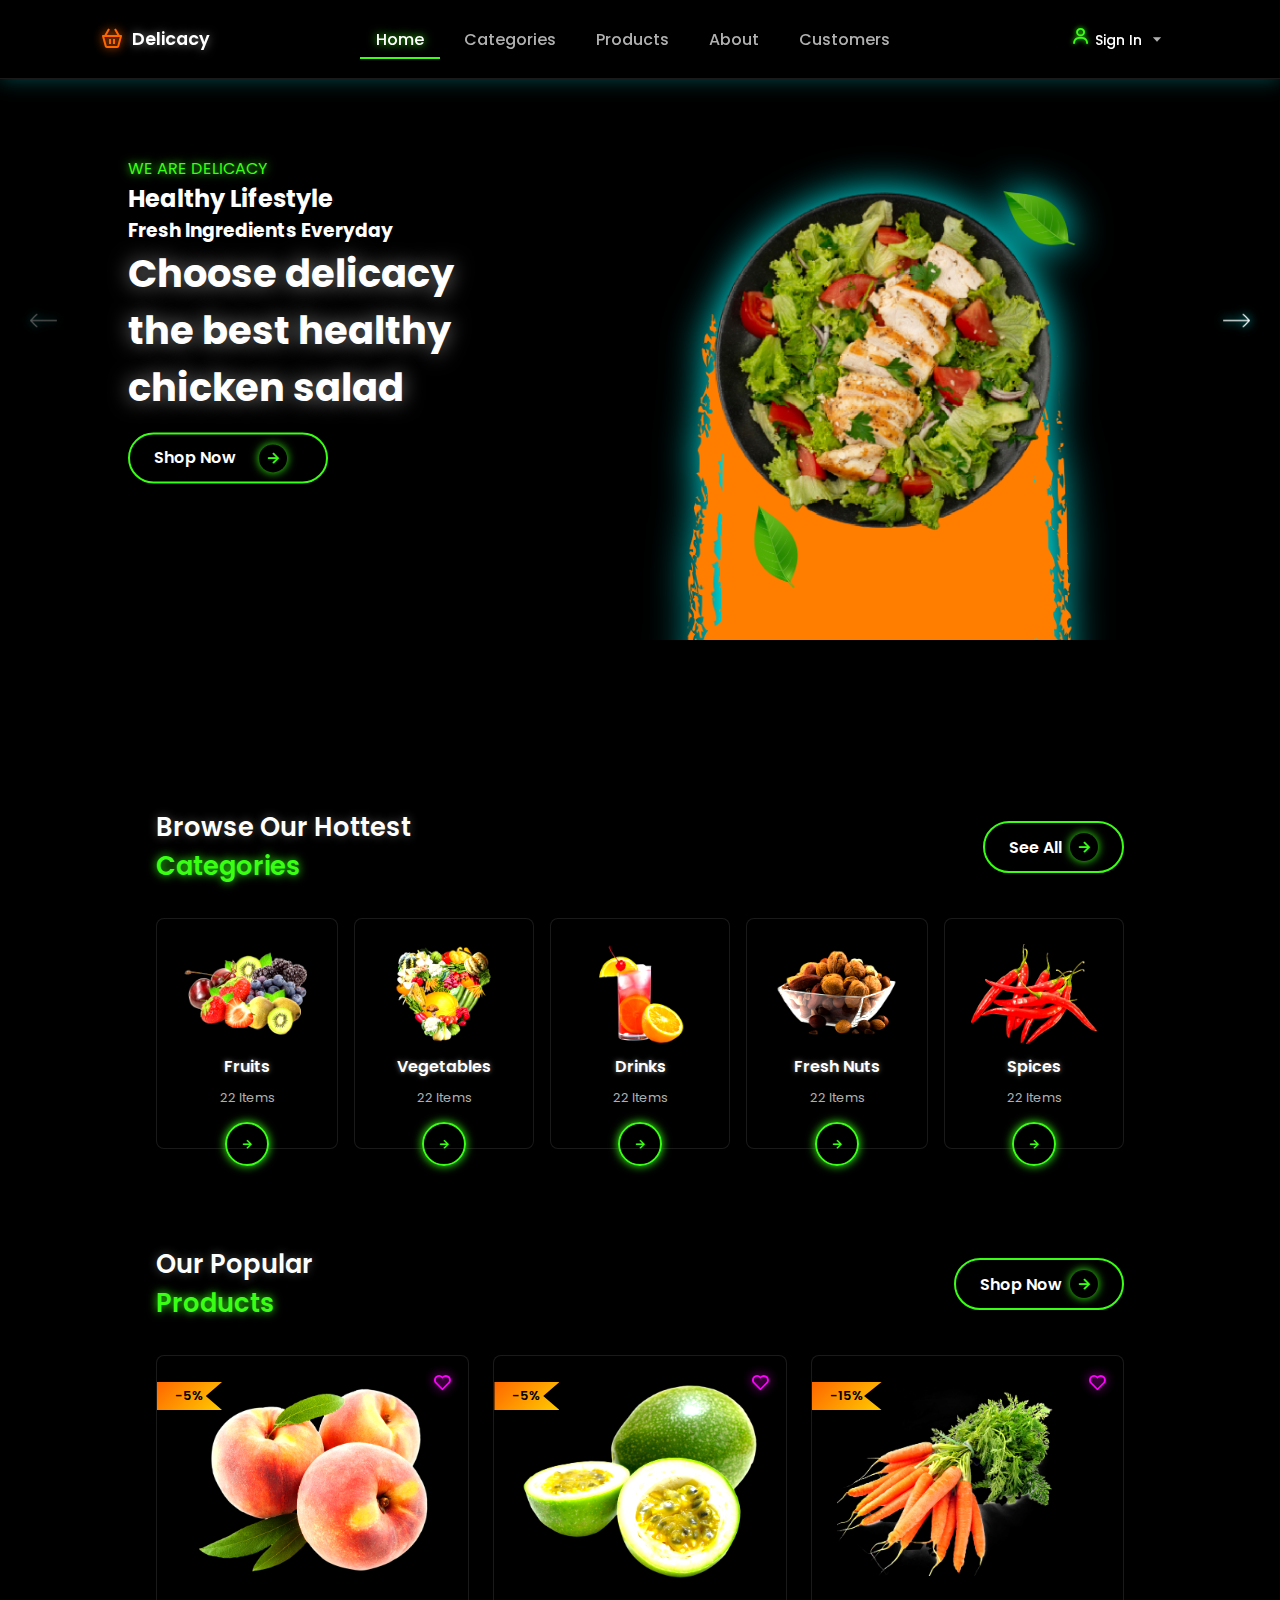
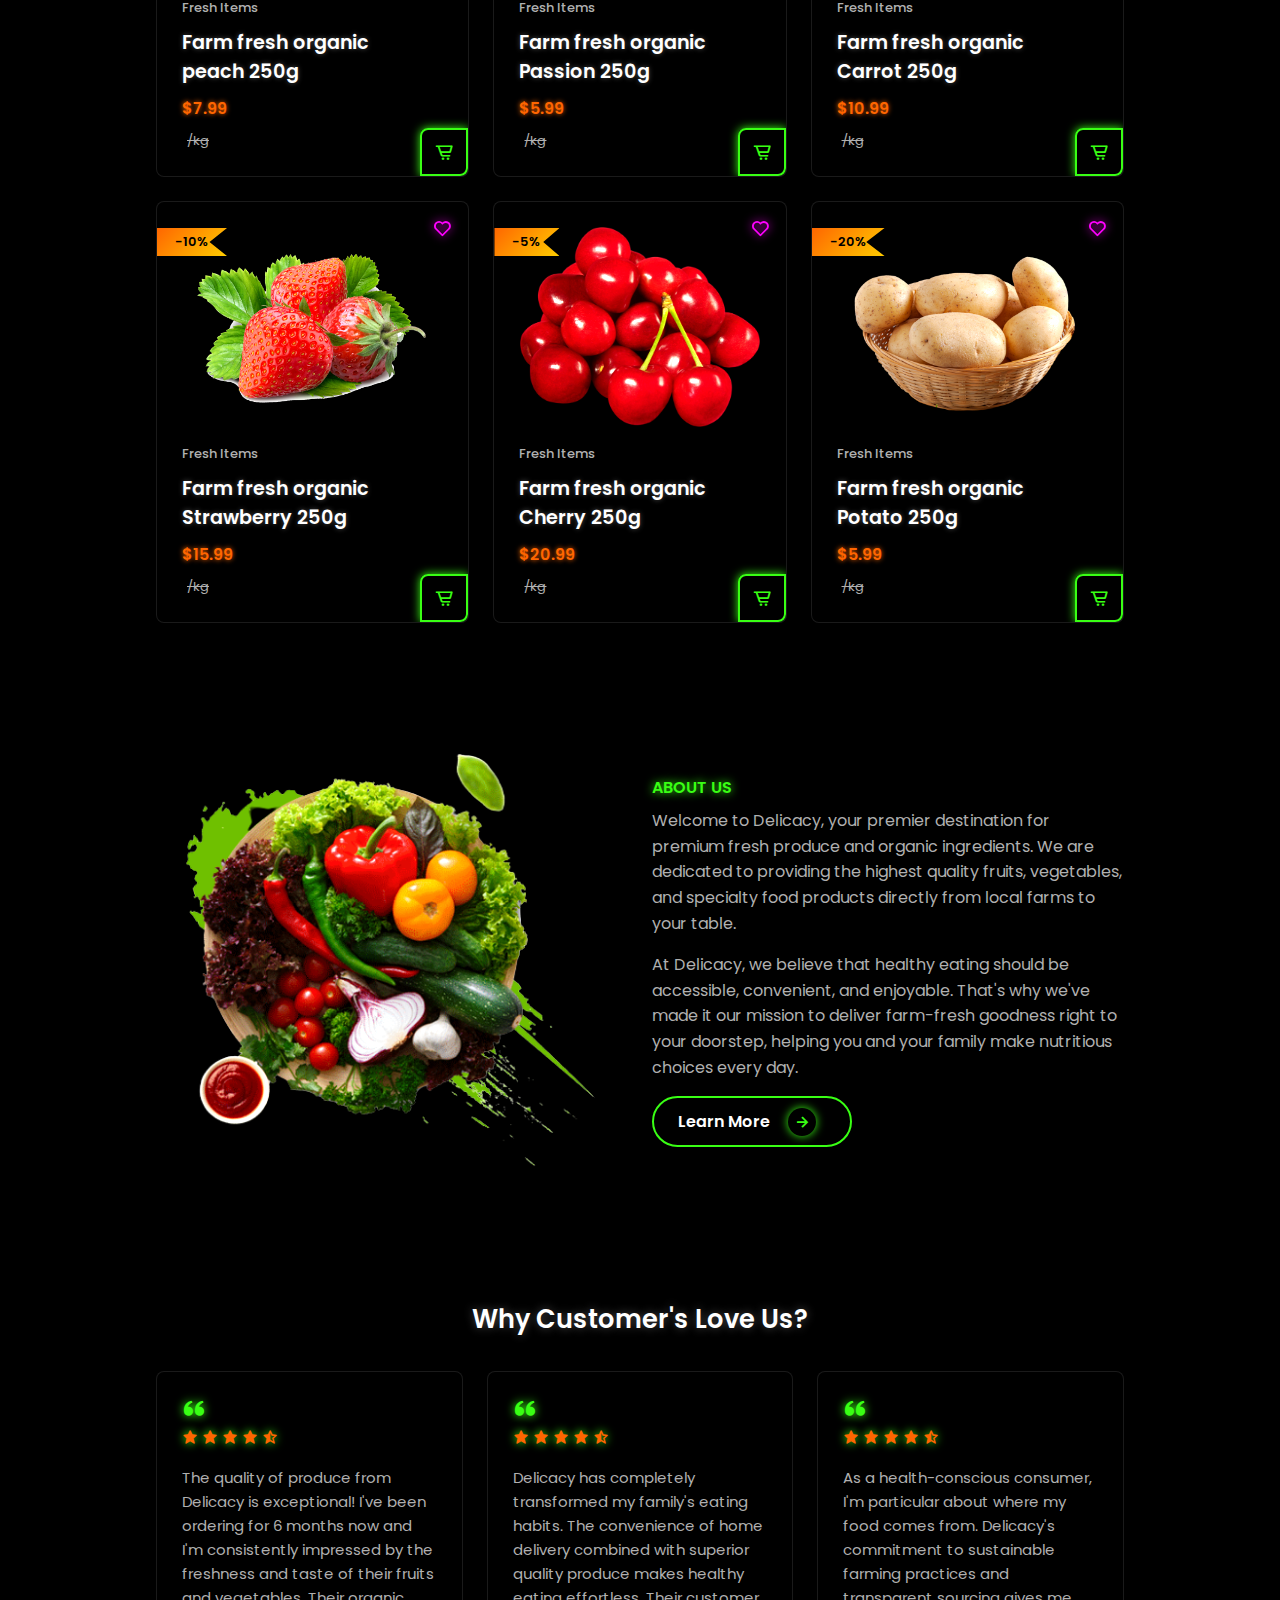
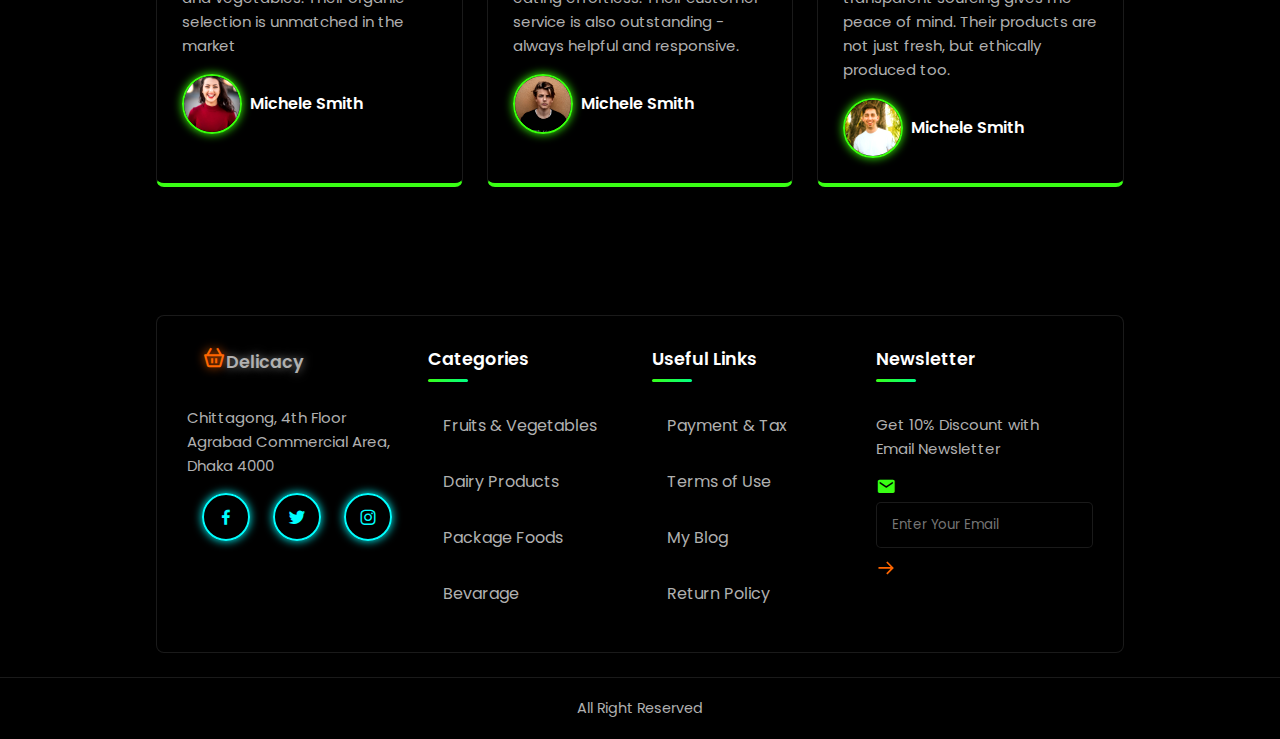
<file: index.html>
<!DOCTYPE html>
<html lang="en">

<head>
    <meta charset="UTF-8">
    <meta http-equiv="X-UA-Compatible" content="IE=edge">
    <meta name="viewport" content="width=device-width, initial-scale=1.0">
    <title>Responsive Fruits And Vegetables Website</title>
    <!-- Link To CSS -->
    <link rel="stylesheet" href="style.css">
    <!-- Box Icons -->
    <link rel="stylesheet" href="https://cdn.jsdelivr.net/npm/boxicons@latest/css/boxicons.min.css">
    <link rel="stylesheet" href="https://cdn.jsdelivr.net/npm/swiper@11/swiper-bundle.min.css" />
</head>

<body>
    <!--Navbar-->
    <header>
        <a href="#" class="logo"><i class='bx bx-basket'></i>Delicacy</a>
        <!--Menu Icon-->

        <div class="bx bx-menu" id="menu-icon"></div>
        <!--Nav List-->
        <ul class="navbar">
            <li><a href="#home" class="home-active">Home</a></li>
            <li><a href="#categories">Categories</a></li>
            <li><a href="#products">Products</a></li>
            <li><a href="#about">About</a></li>
            <li><a href="#customers">Customers</a></li>
        </ul>
        <!--Profile-->
        <div class="profile">
            <a href="/sign_in.html">
                <i class='bx bx-user'></i>
                <span>Sign In</span>
            </a>
            <i class='bx bx-caret-down'></i>
        </div>
    </header>
    <!-- Home -->
    <section class="home swiper" id="home">
        <div class="swiper-wrapper">
            <!-- Slide 1 -->
            <div class="swiper-slide container">
                <div class="home-text">
                    <span>We are Delicacy</span>
                    <h2>Healthy Lifestyle</h2> <!-- Example h2 -->
                    <h3>Fresh Ingredients Everyday</h3> <!-- Example h3 -->
                    <h1>Choose delicacy <br> the best healthy <br>chicken salad</h1>
                    <a href="#" class="btn">Shop Now<i class='bx bx-right-arrow-alt'></i></a>
                </div>
                <img src="img/home1.png" alt="">
            </div>

            <!-- Slide 2 -->
            <div class="swiper-slide container">
                <div class="home-text">
                    <span>We are Delicacy</span>
                    <h2>Organic Choices</h2>
                    <h3>Eat Better, Live Better</h3>
                    <h1>Fresh fruits and veggies <br> delivered to your <br> doorstep</h1>
                    <a href="#" class="btn">Shop Now<i class='bx bx-right-arrow-alt'></i></a>
                </div>
                <img src="img/home2.png" alt="">
            </div>

            <!-- Slide 3 -->
            <div class="swiper-slide container">
                <div class="home-text">
                    <span>We are Delicacy</span>
                    <h2>Taste The Difference</h2>
                    <h3>100% Fresh</h3>
                    <h1>Choose delicacy <br> the best healthy <br>chicken salad</h1>
                    <a href="#" class="btn">Shop Now<i class='bx bx-right-arrow-alt'></i></a>
                </div>
                <img src="img/home3.png" alt="">
            </div>
        </div>

        <!-- Swiper buttons -->
        <div class="swiper-button-next"></div>
        <div class="swiper-button-prev"></div>
    </section>
    <!-- Categories -->
    <section class="Categories" id="Categories">
        <div class="heading">
            <div class="h1"></div>
        </div>
    </section>
    <!-- Categories -->
    <section class="categories" id="categories">
        <div class="heading">
            <h1>Browse Our Hottest <br><span>Categories</span></h1>
            <a href="#" class="btn">See All <i class='bx bx-right-arrow-alt'></i></a>
        </div>

        <!-- Container Content -->
        <div class="categories-container">
            <!-- Box 1 -->
            <div class="box box1">
                <img src="img/cate1.png" alt="">
                <h2>Fruits</h2>
                <span>22 Items</span>
                <i class='bx bx-right-arrow-alt'></i>
            </div>
            <!-- Box 2 -->
            <div class="box box2">
                <img src="img/cate2.png" alt="">
                <h2>Vegetables</h2>
                <span>22 Items</span>
                <i class='bx bx-right-arrow-alt'></i>
            </div>
            <!-- Box 3 -->
            <div class="box box3">
                <img src="img/cate3.png" alt="">
                <h2>Drinks</h2>
                <span>22 Items</span>
                <i class='bx bx-right-arrow-alt'></i>
            </div>
            <!-- Box 4 -->
            <div class="box box4">
                <img src="img/cate4.png" alt="">
                <h2>Fresh Nuts</h2>
                <span>22 Items</span>
                <i class='bx bx-right-arrow-alt'></i>
            </div>
            <!-- Box 5 -->
            <div class="box box5">
                <img src="img/cate5.png" alt="">
                <h2>Spices</h2>
                <span>22 Items</span>
                <i class='bx bx-right-arrow-alt'></i>
            </div>
        </div>
    </section>
    <!-- Products -->
    <section class="products" id="products">
        <div class="heading">
            <h1>Our Popular <br><span>Products</span></h1>
            <a href="#" class="btn">Shop Now<i class='bx bx-right-arrow-alt'></i></a>
        </div>
        <!-- Product Content -->
        <div class="products-container">
            <!-- Box 1 -->
            <div class="box">
                <img src="img/p1.png" alt="">
                <span>Fresh Items</span>
                <h2>Farm fresh organic <br>peach 250g</h2>
                <h3 class="price">$7.99 <span>/kg</span></h3>
                <i class='bx bx-cart-alt'></i>
                <i class='bx bx-heart'></i>
                <span class="discount">-5%</span>
            </div>
            <!-- Box 2 -->
            <div class="box">
                <img src="img/p2.png" alt="">
                <span>Fresh Items</span>
                <h2>Farm fresh organic <br>Passion 250g</h2>
                <h3 class="price">$5.99 <span>/kg</span></h3>
                <i class='bx bx-cart-alt'></i>
                <i class='bx bx-heart'></i>
                <span class="discount">-5%</span>
            </div>
            <!-- Box 3 -->
            <div class="box">
                <img src="img/p3.png" alt="">
                <span>Fresh Items</span>
                <h2>Farm fresh organic <br>Carrot 250g</h2>
                <h3 class="price">$10.99 <span>/kg</span></h3>
                <i class='bx bx-cart-alt'></i>
                <i class='bx bx-heart'></i>
                <span class="discount">-15%</span>
            </div>
            <!-- Box 4 -->
            <div class="box">
                <img src="img/p4.png" alt="">
                <span>Fresh Items</span>
                <h2>Farm fresh organic <br>Strawberry 250g</h2>
                <h3 class="price">$15.99 <span>/kg</span></h3>
                <i class='bx bx-cart-alt'></i>
                <i class='bx bx-heart'></i>
                <span class="discount">-10%</span>
            </div>
            <!-- Box 5 -->
            <div class="box">
                <img src="img/p5.png" alt="">
                <span>Fresh Items</span>
                <h2>Farm fresh organic <br>Cherry 250g</h2>
                <h3 class="price">$20.99 <span>/kg</span></h3>
                <i class='bx bx-cart-alt'></i>
                <i class='bx bx-heart'></i>
                <span class="discount">-5%</span>
            </div>
            <!-- Box 6 -->
            <div class="box">
                <img src="img/p6.png" alt="">
                <span>Fresh Items</span>
                <h2>Farm fresh organic <br>Potato 250g</h2>
                <h3 class="price">$5.99 <span>/kg</span></h3>
                <i class='bx bx-cart-alt'></i>
                <i class='bx bx-heart'></i>
                <span class="discount">-20%</span>
            </div>
        </div>
    </section>
    <!-- About -->
    <section class="about" id="about">
        <img src="img/about.png" alt="">
        <div class="about-text">
            <span>About Us</span>
            <p>Welcome to Delicacy, your premier destination for premium fresh produce and organic ingredients. We are
                dedicated to providing the highest quality fruits, vegetables, and specialty food products directly from
                local farms to your table.
            </p>
            <p>At Delicacy, we believe that healthy eating should be accessible, convenient, and enjoyable. That's why
                we've made it our mission to deliver farm-fresh goodness right to your doorstep, helping you and your
                family make nutritious choices every day.</p>
            <a href="#" class="btn">Learn More<i class='bx bx-right-arrow-alt'></i></a>
        </div>
    </section>
    <!-- Customers -->
    <section class="customers" id="customers">
        <h2>Why Customer's Love Us?</h2>
        <!-- Customers Content -->
        <div class="customers-container">
            <!-- Review 1-->
            <div class="box">
                <i class='bx bxs-quote-alt-left'></i>
                <div class="stars">
                    <i class='bx bxs-star'></i>
                    <i class='bx bxs-star'></i>
                    <i class='bx bxs-star'></i>
                    <i class='bx bxs-star'></i>
                    <i class='bx bxs-star-half'></i>
                </div>
                <p>The quality of produce from Delicacy is exceptional! I've been ordering for 6 months now and I'm
                    consistently impressed by the freshness and taste of their fruits and vegetables. Their organic
                    selection is unmatched in the market</p>
                <div class="review-profile">
                    <img src="img/c1.jpg" alt="">
                    <h3>Michele Smith</h3>
                </div>
            </div>
            <!-- Review 2-->
            <div class="box">
                <i class='bx bxs-quote-alt-left'></i>
                <div class="stars">
                    <i class='bx bxs-star'></i>
                    <i class='bx bxs-star'></i>
                    <i class='bx bxs-star'></i>
                    <i class='bx bxs-star'></i>
                    <i class='bx bxs-star-half'></i>
                </div>
                <p>Delicacy has completely transformed my family's eating habits. The convenience of home delivery
                    combined with superior quality produce makes healthy eating effortless. Their customer service is
                    also outstanding - always helpful and responsive.</p>
                <div class="review-profile">
                    <img src="img/c2.jpg" alt="">
                    <h3>Michele Smith</h3>
                </div>
            </div>
            <!-- Review 3-->
            <div class="box">
                <i class='bx bxs-quote-alt-left'></i>
                <div class="stars">
                    <i class='bx bxs-star'></i>
                    <i class='bx bxs-star'></i>
                    <i class='bx bxs-star'></i>
                    <i class='bx bxs-star'></i>
                    <i class='bx bxs-star-half'></i>
                </div>
                <p>As a health-conscious consumer, I'm particular about where my food comes from. Delicacy's commitment
                    to sustainable farming practices and transparent sourcing gives me peace of mind. Their products are
                    not just fresh, but ethically produced too.</p>
                <div class="review-profile">
                    <img src="img/c3.jpg" alt="">
                    <h3>Michele Smith</h3>
                </div>
            </div>
        </div>
    </section>
    <section>
        <section class="footer" id="footer">
            <div class="footer-box">
                <a href="#" class="logo"><i class='bx bx-basket'></i>Delicacy</a>
                <p>Chittagong, 4th Floor <br>Agrabad Commercial Area, Dhaka 4000</p>
                <div class="social">
                    <a href="#"><i class='bx bxl-facebook'></i></a>
                    <a href="#"><i class='bx bxl-twitter'></i></a>
                    <a href="#"><i class='bx bxl-instagram'></i></a>
                </div>
            </div>
            <div class="footer-box">
                <h2>Categories</h2>
                <a href="#">Fruits & Vegetables</a>
                <a href="#">Dairy Products</a>
                <a href="#">Package Foods</a>
                <a href="#">Bevarage</a>
            </div>
            <div class="footer-box">
                <h2>Useful Links</h2>
                <a href="#">Payment & Tax</a>
                <a href="#">Terms of Use</a>
                <a href="#">My Blog</a>
                <a href="#">Return Policy</a>
            </div>
            <div class="footer-box">
                <h2>Newsletter</h2>
                <p>Get 10% Discount with <br>Email Newsletter</p>
                <form action="">
                    <i class="bx bxs-envelope"></i>
                    <input type="email" name="" id="" placeholder="Enter Your Email">
                    <i class="bx bx-arrow-back bx-rotate-180"></i>
                </form>
            </div>
        </section>
    </section>
    <!-- Copyright -->
    <div class="copyright">
        <p>All Right Reserved</p>
    </div>
    <!-- Swiper JS -->
    <script src="https://cdn.jsdelivr.net/npm/swiper@11/swiper-bundle.min.js"></script>

    <!-- Link to JS-->
    <script src="main.js"></script>
</body>

</html>
</file>
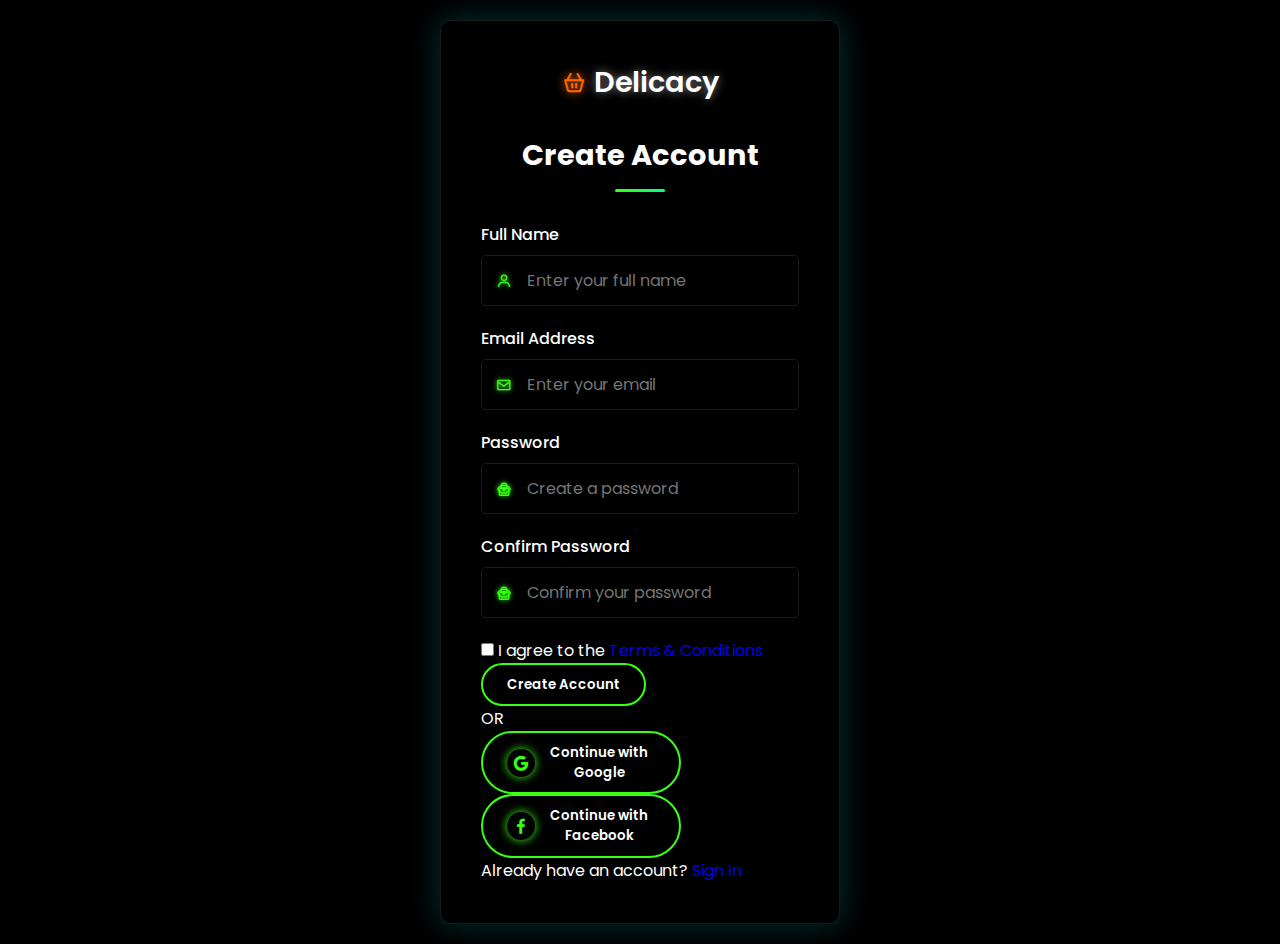
<file: register.html>
<!DOCTYPE html>
<html lang="en">
<head>
    <meta charset="UTF-8">
    <meta http-equiv="X-UA-Compatible" content="IE=edge">
    <meta name="viewport" content="width=device-width, initial-scale=1.0">
    <title>Register - Delicacy</title>
    <link rel="stylesheet" href="style.css">
    <link rel="stylesheet" href="https://cdn.jsdelivr.net/npm/boxicons@latest/css/boxicons.min.css">
</head>
<body>
    <!-- Register Container -->
    <div class="register-container">
        <div class="register-box">
            <div class="register-logo">
                <a href="index.html" class="logo"><i class='bx bx-basket'></i>Delicacy</a>
            </div>
            
            <h2>Create Account</h2>
            
            <form class="register-form" action="#" method="POST">
                <div class="form-group">
                    <label for="fullName">Full Name</label>
                    <div class="input-group">
                        <i class='bx bx-user'></i>
                        <input type="text" id="fullName" name="fullName" placeholder="Enter your full name" required>
                    </div>
                </div>
                
                <div class="form-group">
                    <label for="email">Email Address</label>
                    <div class="input-group">
                        <i class='bx bx-envelope'></i>
                        <input type="email" id="email" name="email" placeholder="Enter your email" required>
                    </div>
                </div>
                
                <div class="form-group">
                    <label for="password">Password</label>
                    <div class="input-group">
                        <i class='bx bx-lock-alt'></i>
                        <input type="password" id="password" name="password" placeholder="Create a password" required>
                        <i class='bx bx-show'></i>
                    </div>
                </div>
                
                <div class="form-group">
                    <label for="confirmPassword">Confirm Password</label>
                    <div class="input-group">
                        <i class='bx bx-lock-alt'></i>
                        <input type="password" id="confirmPassword" name="confirmPassword" placeholder="Confirm your password" required>
                        <i class='bx bx-show'></i>
                    </div>
                </div>
                
                <div class="form-options">
                    <div class="terms">
                        <input type="checkbox" id="terms" name="terms" required>
                        <label for="terms">I agree to the <a href="#">Terms & Conditions</a></label>
                    </div>
                </div>
                
                <button type="submit" class="btn btn-primary">Create Account</button>
                
                <div class="divider">
                    <span>OR</span>
                </div>
                
                <div class="social-signin">
                    <button type="button" class="btn btn-google">
                        <i class='bx bxl-google'></i>
                        Continue with Google
                    </button>
                    <button type="button" class="btn btn-facebook">
                        <i class='bx bxl-facebook'></i>
                        Continue with Facebook
                    </button>
                </div>
                
                <div class="signin-link">
                    <p>Already have an account? <a href="/sign_in.html">Sign In</a></p>
                </div>
            </form>
        </div>
    </div>

    <script>
        // Toggle password visibility
        document.querySelectorAll('.bx-show').forEach(icon => {
            icon.addEventListener('click', function() {
                const input = this.parentElement.querySelector('input');
                if (input.type === 'password') {
                    input.type = 'text';
                    this.classList.replace('bx-show', 'bx-hide');
                } else {
                    input.type = 'password';
                    this.classList.replace('bx-hide', 'bx-show');
                }
            });
        });

        // Form validation
        document.querySelector('.register-form').addEventListener('submit', function(e) {
            e.preventDefault();
            const fullName = document.getElementById('fullName').value;
            const email = document.getElementById('email').value;
            const password = document.getElementById('password').value;
            const confirmPassword = document.getElementById('confirmPassword').value;
            const terms = document.getElementById('terms').checked;
            
            // Basic validation
            if (!fullName || !email || !password || !confirmPassword) {
                alert('Please fill in all fields');
                return;
            }
            
            // Email validation
            const emailRegex = /^[^\s@]+@[^\s@]+\.[^\s@]+$/;
            if (!emailRegex.test(email)) {
                alert('Please enter a valid email address');
                return;
            }
            
            // Password validation
            if (password.length < 8) {
                alert('Password must be at least 8 characters long');
                return;
            }
            
            // Confirm password validation
            if (password !== confirmPassword) {
                alert('Passwords do not match');
                return;
            }
            
            // Terms validation
            if (!terms) {
                alert('You must agree to the Terms & Conditions');
                return;
            }
            
            // Success message (replace with actual registration)
            alert('Registration successful! Redirecting to sign in page...');
            window.location.href = 'sign_in.html';
        });
    </script>
</body>
</html>
</file>
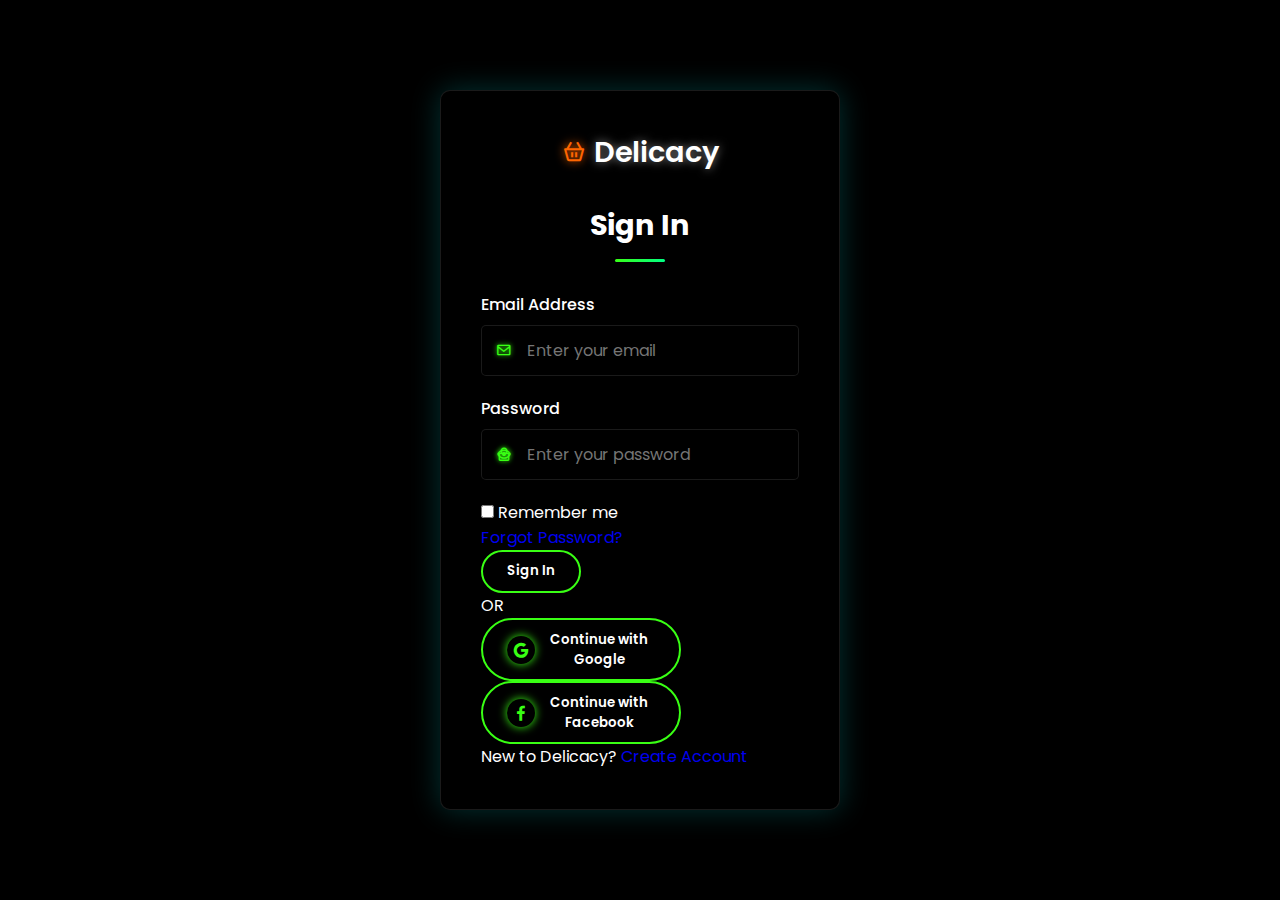
<file: sign_in.html>
<!DOCTYPE html>
<html lang="en">

<head>
    <meta charset="UTF-8">
    <meta http-equiv="X-UA-Compatible" content="IE=edge">
    <meta name="viewport" content="width=device-width, initial-scale=1.0">
    <title>Sign In - Delicacy</title>
    <link rel="stylesheet" href="style.css">
    <link rel="stylesheet" href="https://cdn.jsdelivr.net/npm/boxicons@latest/css/boxicons.min.css">
</head>

<body>
    <!-- Sign In Container -->
    <div class="signin-container">
        <div class="signin-box">
            <div class="signin-logo">
                <a href="index.html" class="logo"><i class='bx bx-basket'></i>Delicacy</a>
            </div>

            <h2>Sign In</h2>

            <form class="signin-form" action="#" method="POST">
                <div class="form-group">
                    <label for="email">Email Address</label>
                    <div class="input-group">
                        <i class='bx bx-envelope'></i>
                        <input type="email" id="email" name="email" placeholder="Enter your email" required>
                    </div>
                </div>

                <div class="form-group">
                    <label for="password">Password</label>
                    <div class="input-group">
                        <i class='bx bx-lock-alt'></i>
                        <input type="password" id="password" name="password" placeholder="Enter your password" required>
                        <i class='bx bx-show'></i>
                    </div>
                </div>

                <div class="form-options">
                    <div class="remember-me">
                        <input type="checkbox" id="remember" name="remember">
                        <label for="remember">Remember me</label>
                    </div>
                    <a href="#" class="forgot-password">Forgot Password?</a>
                </div>

                <button type="submit" class="btn btn-primary">Sign In</button>

                <div class="divider">
                    <span>OR</span>
                </div>

                <div class="social-signin">
                    <button type="button" class="btn btn-google">
                        <i class='bx bxl-google'></i>
                        Continue with Google
                    </button>
                    <button type="button" class="btn btn-facebook">
                        <i class='bx bxl-facebook'></i>
                        Continue with Facebook
                    </button>
                </div>

                <div class="signup-link">
                    <p>New to Delicacy? <a href="register.html">Create Account</a></p>
                </div>
            </form>
        </div>
    </div>

    <script>
        // Toggle password visibility
        document.querySelector('.bx-show').addEventListener('click', function () {
            const passwordInput = document.getElementById('password');
            if (passwordInput.type === 'password') {
                passwordInput.type = 'text';
                this.classList.replace('bx-show', 'bx-hide');
            } else {
                passwordInput.type = 'password';
                this.classList.replace('bx-hide', 'bx-show');
            }
        });

        // Form validation
        document.querySelector('.signin-form').addEventListener('submit', function (e) {
            e.preventDefault();
            const email = document.getElementById('email').value;
            const password = document.getElementById('password').value;

            // Basic validation
            if (!email || !password) {
                alert('Please fill in all fields');
                return;
            }

            // Email validation
            const emailRegex = /^[^\s@]+@[^\s@]+\.[^\s@]+$/;
            if (!emailRegex.test(email)) {
                alert('Please enter a valid email address');
                return;
            }

            // Success message (replace with actual authentication)
            alert('Sign in successful! Redirecting to home page...');
            window.location.href = 'index.html';
        });
    </script>
</body>

</html>
</file>
<file: style.css>
@import url('https://fonts.googleapis.com/css2?family=Poppins:wght@200;300;400;500;600;700;900&display=swap');

* {
    font-family: 'Poppins', sans-serif;
    margin: 0;
    padding: 0;
    box-sizing: border-box;
    list-style: none;
    text-decoration: none;
    scroll-padding-top: 2rem;
    scroll-behavior: smooth;
}

:root {
    /* Pure Black Backgrounds */
    --bg-primary: #000000;
    --bg-secondary: #000000;
    --bg-tertiary: #000000;
    --bg-accent: #000000;
    
    /* Neon Colors */
    --neon-green: #39ff14;
    --neon-blue: #00ffff;
    --neon-pink: #ff00ff;
    --neon-orange: #ff6600;
    --neon-purple: #bf00ff;
    
    /* Text Colors */
    --text-primary: #ffffff;
    --text-secondary: #b0b0b0;
    --text-accent: var(--neon-green);
    
    /* Gradients */
    --gradient-green: linear-gradient(135deg, #39ff14, #00ff88);
    --gradient-blue: linear-gradient(135deg, #00ffff, #0099ff);
    --gradient-purple: linear-gradient(135deg, #bf00ff, #ff00ff);
    --gradient-orange: linear-gradient(135deg, #ff6600, #ffcc00);
    
    /* Shadows */
    --neon-shadow-green: 0 0 10px #39ff14, 0 0 20px #39ff14, 0 0 30px #39ff14;
    --neon-shadow-blue: 0 0 10px #00ffff, 0 0 20px #00ffff, 0 0 30px #00ffff;
    --neon-shadow-pink: 0 0 10px #ff00ff, 0 0 20px #ff00ff, 0 0 30px #ff00ff;
    --neon-shadow-orange: 0 0 10px #ff6600, 0 0 20px #ff6600, 0 0 30px #ff6600;
}

/* Custom Scroll Bar */
::-webkit-scrollbar {
    width: 0.5rem;
    background: var(--bg-primary);
}

::-webkit-scrollbar-thumb {
    width: 0.5rem;
    background: var(--neon-green);
    border-radius: 5rem;
    box-shadow: var(--neon-shadow-green);
}

body {
    color: var(--text-primary);
    background-color: var(--bg-primary);
}

section {
    padding: 4.5rem 0 1.5rem;
}

img {
    width: 100%;
    filter: brightness(1.1) contrast(1.1);
}

header {
    position: fixed;
    width: 100%;
    top: 0;
    right: 0;
    z-index: 1000;
    display: flex;
    align-items: center;
    justify-content: space-between;
    background: var(--bg-primary);
    box-shadow: 0 0 20px rgba(0, 255, 255, 0.3);
    padding: 20px 100px;
    border-bottom: 1px solid rgba(255, 255, 255, 0.1);
    transition: 0.5s;
}

.profile {
    display: flex;
    align-items: center;
    column-gap: 0.5rem;
    cursor: pointer;
    padding: 5px 15px;
    border-radius: 20px;
    transition: all 0.3s ease;
    border: 1px solid transparent;
}

.profile:hover {
    background: rgba(57, 255, 20, 0.1);
    border-color: var(--neon-green);
    box-shadow: var(--neon-shadow-green);
}

.profile i:first-child {
    font-size: 20px;
    color: var(--neon-green);
    text-shadow: 0 0 5px var(--neon-green);
}

.profile span {
    font-size: 14px;
    font-weight: 500;
    color: var(--text-primary);
}

.profile i:last-child {
    font-size: 14px;
    color: var(--text-secondary);
}

.logo {
    display: flex;
    align-items: center;
    font-size: 1.1rem;
    font-weight: 600;
    color: var(--text-primary);
    column-gap: 0.5rem;
    text-shadow: 0 0 10px rgba(255, 255, 255, 0.5);
}

.logo .bx {
    font-size: 24px;
    color: var(--neon-orange);
    text-shadow: 0 0 10px var(--neon-orange);
}

.navbar {
    display: flex;
    align-items: center;
    gap: 0.5rem;
}

.navbar a {
    font-size: 1rem;
    font-weight: 500;
    color: var(--text-secondary);
    padding: 0.5rem 1rem;
    position: relative;
    transition: all 0.3s ease;
}

.navbar a::after {
    content: '';
    position: absolute;
    bottom: 0;
    left: 0;
    width: 0;
    height: 2px;
    background: var(--neon-green);
    transition: width 0.3s ease;
}

.navbar a:hover,
.navbar .home-active {
    color: var(--text-primary);
    text-shadow: 0 0 10px var(--neon-green);
}

.navbar a:hover::after,
.navbar .home-active::after {
    width: 100%;
}

#menu-icon {
    font-size: 24px;
    cursor: pointer;
    z-index: 10001;
    display: none;
    color: var(--neon-blue);
    text-shadow: 0 0 10px var(--neon-blue);
}

.container {
    position: relative;
    width: 100%;
    min-height: 640px;
    display: flex;
    align-items: center;
    background: #000000;
    overflow: hidden;
}

.container::before {
    content: '';
    position: absolute;
    top: 0;
    left: 0;
    right: 0;
    bottom: 0;
    background: url(img/background.png);
    background-repeat: no-repeat;
    background-size: cover;
    background-position: center;
    opacity: 0;
    z-index: -1;
}

.container img {
    width: 400px;
    position: absolute;
    bottom: -500px;
    right: 200px;
    filter: drop-shadow(0 0 20px var(--neon-blue));
}

.home-text {
    position: absolute;
    top: 50%;
    left: 10%;
    transform: translateY(-50%);
    z-index: 10;
    color: var(--text-primary);
    max-width: 500px;
}

.home-text span {
    font-weight: 400;
    text-transform: uppercase;
    color: var(--neon-green);
    text-shadow: 0 0 10px var(--neon-green);
}

.home-text h1 {
    font-size: 2.4rem;
    font-weight: 700;
    margin-bottom: 1rem;
    text-shadow: 0 0 20px rgba(255, 255, 255, 0.5);
}

.btn {
    padding: 0.6rem 1.5rem;
    background: transparent;
    color: var(--text-primary);
    font-weight: 600;
    border-radius: 5rem;
    display: flex;
    align-items: center;
    justify-content: space-between;
    column-gap: 0.5rem;
    max-width: 200px;
    border: 2px solid var(--neon-green);
    position: relative;
    overflow: hidden;
    transition: all 0.3s ease;
}

.btn::before {
    content: '';
    position: absolute;
    top: 0;
    left: -100%;
    width: 100%;
    height: 100%;
    background: var(--gradient-green);
    transition: left 0.3s ease;
    z-index: -1;
}

.btn:hover {
    color: var(--bg-primary);
    box-shadow: var(--neon-shadow-green);
}

.btn:hover::before {
    left: 0;
}

.btn .bx {
    padding: 4px;
    background: var(--bg-primary);
    color: var(--neon-green);
    border-radius: 1.2rem;
    font-size: 20px;
    margin: auto;
    box-shadow: 0 0 10px var(--neon-green);
}

.swiper-button-next {
    background: url(img/right-arrow.png);
    background-repeat: no-repeat;
    background-size: 100% auto;
    background-position: center;
    margin-right: 20px;
    filter: brightness(0) invert(1) drop-shadow(0 0 5px var(--neon-blue));
}

.swiper-button-next::after {
    display: none;
}

.swiper-button-prev {
    background: url(img/left-arrow.png);
    background-repeat: no-repeat;
    background-size: 100% auto;
    background-position: center;
    margin-left: 20px;
    filter: brightness(0) invert(1) drop-shadow(0 0 5px var(--neon-blue));
}

.swiper-button-prev::after {
    display: none;
}

.heading {
    display: flex;
    justify-content: space-between;
    align-items: center;
}

.heading h1 {
    font-size: 1.6rem;
    font-weight: 600;
    color: var(--text-primary);
    text-shadow: 0 0 10px rgba(255, 255, 255, 0.3);
}

.heading span {
    color: var(--neon-green);
    text-shadow: 0 0 10px var(--neon-green);
}

.categories {
    max-width: 968px;
    margin-left: auto;
    margin-right: auto;
}

.categories-container {
    display: grid;
    grid-template-columns: repeat(auto-fit, minmax(180px, auto));
    gap: 1rem;
    margin-top: 2rem;
}

.categories-container .box {
    position: relative;
    display: flex;
    flex-direction: column;
    align-items: center;
    padding: 25px;
    border-radius: 0.5rem;
    background: var(--bg-primary);
    border: 1px solid rgba(255, 255, 255, 0.1);
    box-shadow: 0 0 15px rgba(0, 0, 0, 0.5);
    transition: all 0.3s ease;
}

.categories-container .box:hover {
    transform: translateY(-10px) scale(1.05);
    box-shadow: 0 0 30px rgba(57, 255, 20, 0.5);
    border-color: var(--neon-green);
}

.box1 {
    background: var(--bg-primary);
    border: 1px solid rgba(255, 102, 0, 0.3);
}

.box2 {
    background: var(--bg-primary);
    border: 1px solid rgba(57, 255, 20, 0.3);
}

.box3 {
    background: var(--bg-primary);
    border: 1px solid rgba(255, 0, 255, 0.3);
}

.box4 {
    background: var(--bg-primary);
    border: 1px solid rgba(0, 255, 255, 0.3);
}

.box5 {
    background: var(--bg-primary);
    border: 1px solid rgba(255, 0, 0, 0.3);
}

.categories-container img {
    width: 100%;
    height: 100px;
    object-fit: contain;
    object-position: center;
    filter: brightness(1.2) contrast(1.1);
}

.categories-container .box h2 {
    font-size: 1rem;
    font-weight: 600;
    color: var(--text-primary);
    margin: 10px 0;
    text-shadow: 0 0 5px rgba(255, 255, 255, 0.5);
}

.categories-container .box span {
    font-size: 0.8rem;
    font-weight: 400;
    color: var(--text-secondary);
    margin-bottom: 1rem;
}

.categories-container .box .bx {
    padding: 12px;
    background: transparent;
    color: var(--neon-green);
    border-radius: 50%;
    margin-top: 2rem;
    position: absolute;
    bottom: -8%;
    border: 2px solid var(--neon-green);
    transition: all 0.3s ease;
    box-shadow: 0 0 10px var(--neon-green);
}

.categories-container .box .bx:hover {
    background: var(--neon-green);
    color: var(--bg-primary);
    transform: scale(1.2) rotate(360deg);
    box-shadow: var(--neon-shadow-green);
}

.products {
    max-width: 968px;
    margin-left: auto;
    margin-right: auto;
}

.products-container {
    display: grid;
    grid-template-columns: repeat(auto-fit, minmax(260px, auto));
    gap: 1.5rem;
    margin-top: 2rem;
}

.products-container .box {
    padding: 25px;
    background: var(--bg-primary);
    border: 1px solid rgba(255, 255, 255, 0.1);
    border-radius: 0.5rem;
    position: relative;
    transition: all 0.3s ease;
    overflow: hidden;
}

.products-container .box::before {
    content: '';
    position: absolute;
    top: 0;
    left: 0;
    right: 0;
    height: 2px;
    background: var(--gradient-orange);
    transform: scaleX(0);
    transition: transform 0.3s ease;
}

.products-container .box:hover {
    transform: translateY(-10px);
    border-color: var(--neon-orange);
    box-shadow: 0 0 30px rgba(255, 102, 0, 0.3);
}

.products-container .box:hover::before {
    transform: scaleX(1);
}

.products-container .box img {
    width: 100%;
    height: 200px;
    object-fit: contain;
    object-position: center;
    border-radius: 0.3rem;
    filter: brightness(1.1) contrast(1.1);
}

.products-container .box span {
    font-weight: 500;
    font-size: 13px;
    color: var(--text-secondary);
    display: block;
    margin-top: 10px;
}

.products-container .box h2 {
    font-size: 1.2rem;
    font-weight: 600;
    color: var(--text-primary);
    margin: 10px 0;
    text-shadow: 0 0 5px rgba(255, 255, 255, 0.3);
}

.products-container .box .price {
    font-size: 1rem;
    font-weight: 600;
    margin-top: 0.5rem;
    color: var(--neon-orange);
    text-shadow: 0 0 5px var(--neon-orange);
}

.products-container .box .price span {
    color: var(--text-secondary);
    font-weight: 400;
    text-decoration: line-through;
    margin-left: 5px;
    text-shadow: none;
}

.products-container .box .bx-cart-alt {
    position: absolute;
    right: 0;
    bottom: 0;
    padding: 12px;
    background: transparent;
    color: var(--neon-green);
    font-size: 20px;
    border-radius: 0.5rem 0 0.5rem 0;
    border: 2px solid var(--neon-green);
    transition: all 0.3s ease;
    box-shadow: 0 0 10px var(--neon-green);
}

.products-container .box .bx-cart-alt:hover {
    background: var(--neon-green);
    color: var(--bg-primary);
    transform: scale(1.1);
    box-shadow: var(--neon-shadow-green);
}

.products-container .box .bx-heart {
    position: absolute;
    right: 1rem;
    top: 1rem;
    font-size: 20px;
    color: var(--neon-pink);
    transition: all 0.3s ease;
    filter: drop-shadow(0 0 5px var(--neon-pink));
}

.products-container .box .bx-heart:hover {
    color: var(--neon-pink);
    transform: scale(1.3);
    filter: drop-shadow(0 0 15px var(--neon-pink));
}

.products-container .box .discount {
    position: absolute;
    top: 1rem;
    left: 0;
    background: var(--gradient-orange);
    color: var(--bg-primary);
    padding: 4px 18px;
    clip-path: polygon(100% 0%, 75% 50%, 100% 100%, 0% 100%, 0% 50%, 0 0);
    font-weight: 600;
    box-shadow: 0 0 10px var(--neon-orange);
}

.about {
    max-width: 968px;
    margin-left: auto;
    margin-right: auto;
    display: grid;
    grid-template-columns: repeat(auto-fit, minmax(21rem, auto));
    align-items: center;
    gap: 1.5rem;
}

.about-text span {
    font-weight: 600;
    text-transform: uppercase;
    color: var(--neon-green);
    text-shadow: 0 0 10px var(--neon-green);
}

.about-text p {
    margin: 0.5rem 0 1rem;
    color: var(--text-secondary);
    line-height: 1.6;
}

.customers {
    max-width: 968px;
    margin-left: auto;
    margin-right: auto;
}

.customers h2 {
    text-align: center;
    font-size: 1.6rem;
    font-weight: 600;
    color: var(--text-primary);
    margin-bottom: 2rem;
    text-shadow: 0 0 10px rgba(255, 255, 255, 0.3);
}

.customers-container {
    display: grid;
    grid-template-columns: repeat(auto-fit, minmax(280px, auto));
    gap: 1.5rem;
    margin-top: 2rem;
}

.customers-container .box {
    padding: 25px;
    background: var(--bg-primary);
    border: 1px solid rgba(255, 255, 255, 0.1);
    border-radius: 0.5rem;
    border-bottom: 4px solid var(--neon-green);
    transition: all 0.3s ease;
}

.customers-container .box:hover {
    transform: translateY(10px);
    border-color: var(--neon-blue);
    box-shadow: 0 0 30px rgba(0, 255, 255, 0.3);
}

.customers-container .box .bx {
    font-size: 24px;
    color: var(--neon-green);
    text-shadow: 0 0 10px var(--neon-green);
}

.customers-container .box .stars .bx {
    font-size: 1rem;
    color: var(--neon-orange);
}

.customers-container .box p {
    font-size: 0.938rem;
    color: var(--text-secondary);
    line-height: 1.6;
    margin: 15px 0;
}

.review-profile {
    display: flex;
    align-items: center;
    margin-top: 1rem;
    column-gap: 0.5rem;
}

.review-profile img {
    width: 60px;
    height: 60px;
    border-radius: 50%;
    object-fit: cover;
    object-position: center;
    border: 2px solid var(--neon-green);
    box-shadow: 0 0 10px var(--neon-green);
}

.review-profile h3 {
    font-size: 1rem;
    font-weight: 600;
    color: var(--text-primary);
}

.footer {
    max-width: 968px;
    margin-left: auto;
    margin-right: auto;
    display: grid;
    grid-template-columns: repeat(auto-fit, minmax(200px, auto));
    gap: 1.5rem;
    margin-top: 2rem;
    background: var(--bg-primary);
    border: 1px solid rgba(255, 255, 255, 0.1);
    border-radius: 0.5rem;
    padding: 30px;
    box-shadow: 0 0 20px rgba(0, 0, 0, 0.5);
}

.footer-box {
    display: flex;
    flex-direction: column;
    gap: 15px;
}

.footer-box p {
    font-size: 0.938rem;
    color: var(--text-secondary);
    line-height: 1.6;
}

.social {
    display: flex;
    align-items: center;
    column-gap: 0.5rem;
}

.social .bx {
    padding: 12px;
    background: transparent;
    color: var(--neon-blue);
    border-radius: 50%;
    font-size: 20px;
    border: 2px solid var(--neon-blue);
    transition: all 0.3s ease;
    box-shadow: 0 0 10px var(--neon-blue);
}

.social .bx:hover {
    background: var(--neon-blue);
    color: var(--bg-primary);
    transform: translateY(-5px) rotate(360deg);
    box-shadow: var(--neon-shadow-blue);
}

.footer-box h2 {
    font-size: 1.1rem;
    font-weight: 600;
    color: var(--text-primary);
    margin-bottom: 1rem;
    position: relative;
    padding-bottom: 10px;
}

.footer-box h2::after {
    content: '';
    position: absolute;
    bottom: 0;
    left: 0;
    width: 40px;
    height: 3px;
    background: var(--gradient-green);
    border-radius: 3px;
}

.footer-box a {
    color: var(--text-secondary);
    margin-bottom: 1rem;
    display: block;
    transition: all 0.3s ease;
    position: relative;
    padding-left: 15px;
}

.footer-box a::before {
    content: '';
    position: absolute;
    left: 0;
    top: 50%;
    transform: translateY(-50%);
    width: 5px;
    height: 5px;
    background: var(--neon-green);
    border-radius: 50%;
    opacity: 0;
    transition: opacity 0.3s ease;
}

.footer-box a:hover {
    color: var(--neon-green);
    padding-left: 20px;
    text-shadow: 0 0 5px var(--neon-green);
}

.footer-box a:hover::before {
    opacity: 1;
}

.footer-box form input {
    background: var(--bg-primary);
    border: 1px solid rgba(255, 255, 255, 0.1);
    border-radius: 5px;
    padding: 12px 15px;
    width: 100%;
    margin-bottom: 10px;
    transition: all 0.3s ease;
    color: var(--text-primary);
}

.footer-box form input:focus {
    outline: none;
    border-color: var(--neon-green);
    box-shadow: 0 0 10px rgba(57, 255, 20, 0.3);
}

.footer-box form .bx {
    font-size: 20px;
    color: var(--neon-orange);
    cursor: pointer;
    transition: all 0.3s ease;
}

.footer-box form .bx:hover {
    color: var(--neon-green);
    transform: translateX(5px);
}

.footer-box form .bxs-envelope {
    color: var(--neon-green);
}

.copyright {
    text-align: center;
    padding: 20px;
    background: var(--bg-primary);
    color: var(--text-secondary);
    font-size: 0.9rem;
    border-top: 1px solid rgba(255, 255, 255, 0.1);
}

/* Sign In/Register Page Styles */
.signin-container,
.register-container {
    display: flex;
    justify-content: center;
    align-items: center;
    min-height: 100vh;
    background: #000000;
    padding: 20px;
    position: relative;
    overflow: hidden;
}

.signin-box,
.register-box {
    background: var(--bg-primary);
    padding: 40px;
    border-radius: 10px;
    box-shadow: 0 0 30px rgba(0, 255, 255, 0.2);
    width: 100%;
    max-width: 400px;
    border: 1px solid rgba(255, 255, 255, 0.1);
    transition: all 0.3s ease;
}

.signin-box:hover,
.register-box:hover {
    transform: translateY(-5px);
    box-shadow: 0 0 40px rgba(57, 255, 20, 0.3);
    border-color: var(--neon-green);
}

.signin-logo,
.register-logo {
    text-align: center;
    margin-bottom: 30px;
}

.signin-logo .logo,
.register-logo .logo {
    display: flex;
    align-items: center;
    justify-content: center;
    font-size: 1.8rem;
    color: var(--text-primary);
    text-decoration: none;
    text-shadow: 0 0 10px rgba(255, 255, 255, 0.5);
}

.signin-logo .logo i,
.register-logo .logo i {
    color: var(--neon-orange);
    text-shadow: 0 0 10px var(--neon-orange);
}

.signin-box h2,
.register-box h2 {
    text-align: center;
    margin-bottom: 30px;
    color: var(--text-primary);
    font-size: 1.8rem;
    position: relative;
    padding-bottom: 15px;
}

.signin-box h2::after,
.register-box h2::after {
    content: '';
    position: absolute;
    bottom: 0;
    left: 50%;
    transform: translateX(-50%);
    width: 50px;
    height: 3px;
    background: var(--gradient-green);
    border-radius: 3px;
}

.form-group {
    margin-bottom: 20px;
}

.form-group label {
    display: block;
    margin-bottom: 8px;
    font-weight: 500;
    color: var(--text-primary);
}

.input-group {
    position: relative;
}

.input-group i {
    position: absolute;
    left: 15px;
    top: 50%;
    transform: translateY(-50%);
    color: var(--neon-green);
    text-shadow: 0 0 5px var(--neon-green);
}

.input-group input {
    width: 100%;
    padding: 12px 15px 12px 45px;
    border: 1px solid rgba(255, 255, 255, 0.1);
    border-radius: 5px;
    font-size: 1rem;
    transition: all 0.3s ease;
    background: var(--bg-primary);
    color: var(--text-primary);
}

.input-group input:focus {
    outline: none;
    border-color: var(--neon-green);
    box-shadow: 0 0 10px rgba(57, 255, 20, 0.3);
}

.btn-primary {
    background: transparent;
    color: var(--text-primary);
    border: 2px solid var(--neon-green);
    position: relative;
    overflow: hidden;
    transition: all 0.3s ease;
}

.btn-primary::before {
    content: '';
    position: absolute;
    top: 0;
    left: -100%;
    width: 100%;
    height: 100%;
    background: var(--gradient-green);
    transition: left 0.3s ease;
    z-index: -1;
}

.btn-primary:hover {
    color: var(--bg-primary);
    box-shadow: var(--neon-shadow-green);
}

.btn-primary:hover::before {
    left: 0;
}

/* Making Responsive */
@media (max-width: 1080px) {
    header {
        padding: 18px 60px;
    }

    .home-text {
        padding: 0 100px;
    }

    .container img {
        right: 100px;
    }
}

@media (max-width: 991px) {
    header {
        padding: 18px 4%;
    }

    section {
        padding: 50px 4%;
    }

    .home-text h1 {
        font-size: 2rem;
    }

    .home-text {
        padding: 0 5%;
    }

    .swiper-button-next,
    .swiper-button-prev {
        margin: 0;
    }
}

@media (max-width: 852px) {
    header {
        padding: 12px 4%;
    }

    #menu-icon {
        display: initial;
    }

    .navbar {
        position: absolute;
        top: -570px;
        left: 0;
        right: 0;
        display: flex;
        flex-direction: column;
        background: var(--bg-primary);
        box-shadow: 4px 4px 0 4px rgba(0, 0, 0, 0.5);
        transition: 0.2s all linear;
        text-align: left;
    }

    .navbar a {
        padding: 1rem;
        margin: 1rem;
        display: block;
        border-bottom: 1px solid rgba(255, 255, 255, 0.1);
    }

    .navbar a:hover,
    .navbar .home-active {
        border-radius: 0.5rem;
        color: var(--text-primary);
        background: rgba(57, 255, 20, 0.1);
    }

    .navbar .active {
        top: 100%;
    }

    .home-text h1 {
        font-size: 1.7rem;
    }

    .container img {
        width: 390px;
    }

    .btn {
        padding: 0.6rem 1.2rem;
    }

    .products-container {
        grid-template-columns: repeat(auto-fit, minmax(244px, auto));
    }
}

@media (max-width: 712px) {
    .container img {
        right: 20px;
    }

    .heading h1 {
        font-size: 1.2rem;
    }

    .about {
        grid-template-columns: repeat(auto-fit, minmax(20rem, auto));
    }

    .about img {
        order: 2;
    }

    .about-text {
        text-align: center;
        display: flex;
        flex-direction: column;
        align-items: center;
        justify-content: center;
    }

    .btn {
        max-width: 164px;
    }

    .customers h2 {
        font-size: 1.2rem;
    }
}

@media (max-width: 642px) {
    .container img {
        right: 0;
        width: 370px;
    }
}

@media (max-width: 546px) {
    .container img {
        right: 0;
        width: 370px;
        height: 820px;
        object-fit: contain;
    }
}

@media (max-width: 370px) {
    .logo {
        font-size: 1rem;
    }

    .profile img {
        width: 30px;
        height: 30px;
    }

    .profile span {
        font-size: 10px;
    }

    .home-text {
        padding-bottom: 17rem;
    }

    .home-text span {
        font-size: 0.8rem;
    }

    .home-text h1 {
        font-size: 1.4rem;
    }

    .heading {
        flex-direction: column;
        text-align: center;
    }

    .heading.btn {
        margin-top: 1rem;
    }

    .categories-container {
        gap: 1.5rem;
    }
    
    .signin-box,
    .register-box {
        padding: 30px 20px;
    }
    
    .signin-logo .logo,
    .register-logo .logo {
        font-size: 1.5rem;
    }
    
    .signin-logo .logo i,
    .register-logo .logo i {
        font-size: 1.8rem;
    }
    
    .signin-box h2,
    .register-box h2 {
        font-size: 1.5rem;
    }
    
    .form-options {
        flex-direction: column;
        gap: 10px;
        align-items: flex-start;
    }
    
    .terms {
        flex-direction: column;
        align-items: flex-start;
    }
}
</file>
